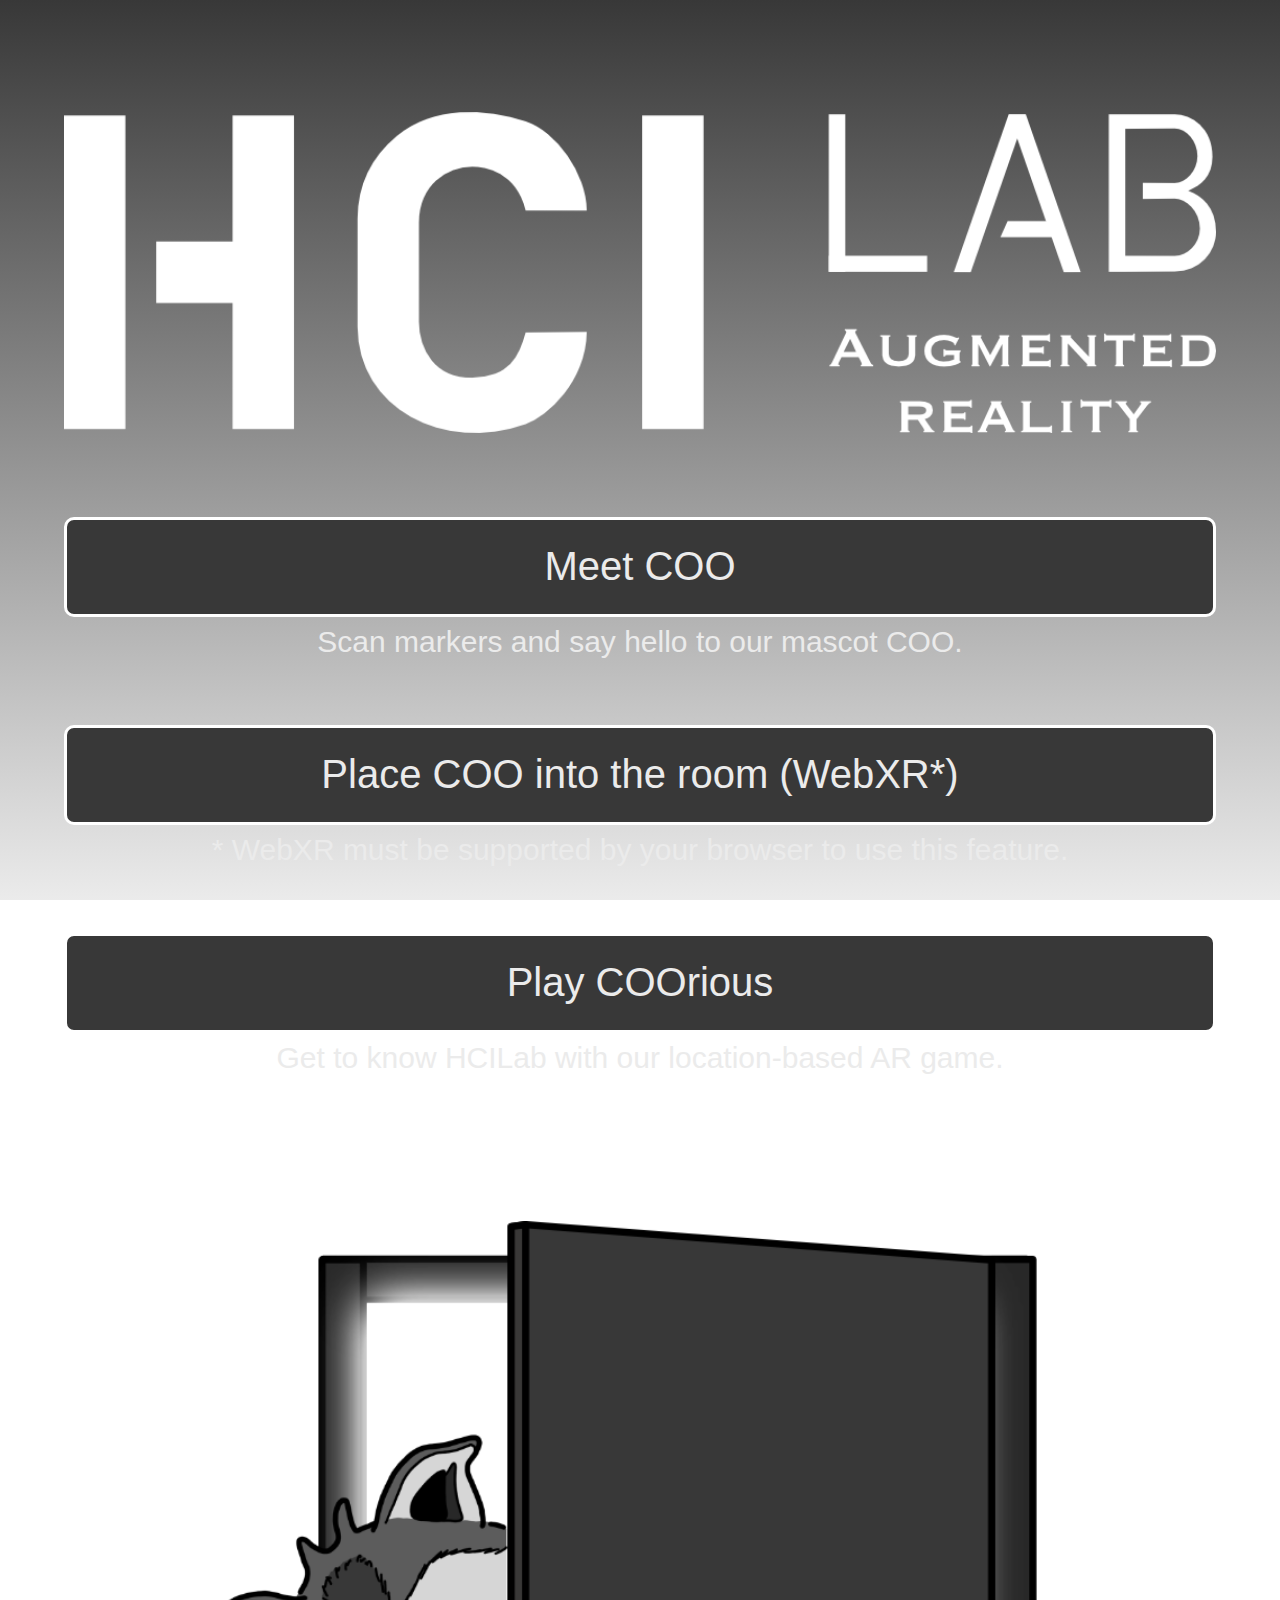
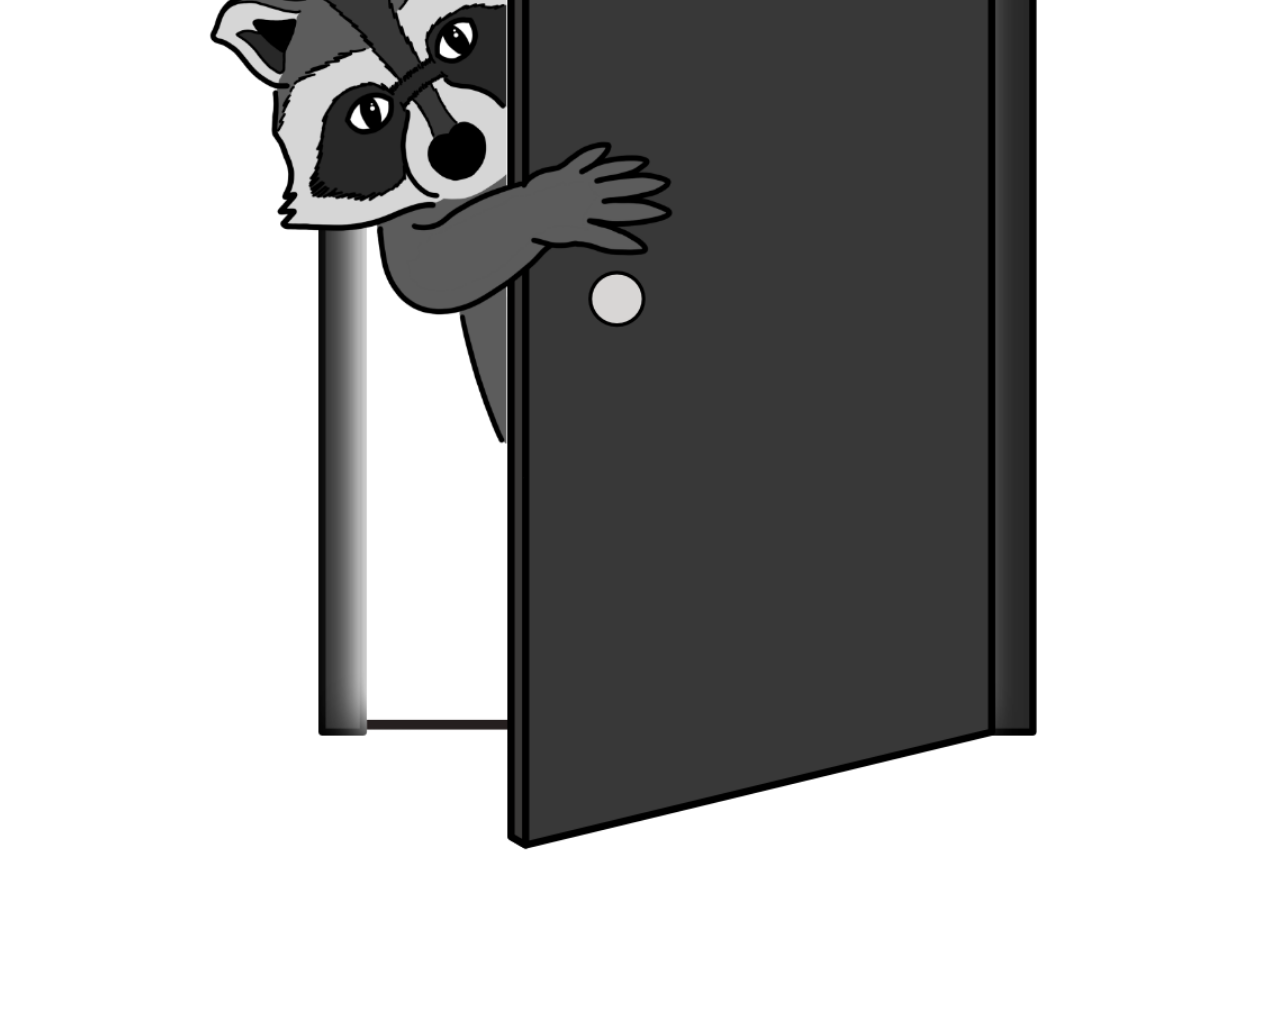
<file: index.html>
<!DOCTYPE html>

<html>
    <head>
        <title>HCILab - COO AR</title>
        <link rel="stylesheet" href="style.css">
    </head>

    <body>
        <div>
            <img src="logoWhite.png" style="width: 100%; margin-top: 3rem;">      
        </div>

        <div style="margin-top: 5rem;">          
            <div>
                <div>
                    <button class="mainPageBtn" onclick="javascript:location.href='Animations/cooAnimations.html'">Meet COO</button>
                    <div class="mainPageDescription">Scan markers and say hello to our mascot COO.</div>
                </div>
                <div>
                    <button class="mainPageBtn" onclick="javascript:location.href='Animations/cooAnimationsWebXR.html'">Place COO into the room (WebXR*)</button>
                    <div class="mainPageDescription">* WebXR must be supported by your browser to use this feature.</div>
                </div>
                <div>
                    <button class="mainPageBtn" onclick="javascript:location.href='Game/game.html'">Play COOrious</button>
                    <div class="mainPageDescription">Get to know HCILab with our location-based AR game.</div>
                </div>
            </div>

            <div style="margin-top: 5rem;">
                <img src="coo.png" style="width: 80%;">
            </div>
        </div>

    </body>
</html>
</file>
<file: style.css>
*{
    font-family: Arial, Helvetica, sans-serif;
    text-align: center;
	user-select: none;
    -moz-user-select: none;
    -webkit-user-drag: none;
    -webkit-user-select: none;
    -ms-user-select: none;
}

html {
	height: 100%;
}

body{
	background-color: rgb(100, 100, 100);
    background: linear-gradient(0deg, rgba(235,235,235,1), rgba(56,56,56,1));
	background-repeat: no-repeat;
	background-attachment: fixed;
    padding: 5%;
	padding-bottom: 0%;
	height: 100%;	
	margin: 0%;
}


.mainPageBtn{
    width: 100%;
    height: 100px;
    font-size: 40px;
	padding: 2px;
    color: #ebebeb;
    background-color: #383838;
	border: 3px solid white;
	border-radius: 10px;
}

.mainPageDescription{
	width: 100%;
	height: 100px;
	margin-top: 0.5rem; 
	font-size: 30px;
	color: #ebebeb;
}

.dialogueBtnsDiv {
	position: fixed;
	text-align: center;
	width: 80%;
	margin: 0 auto;
	bottom: 50px;
	right: 10px;
	left: 10px;
	background: #383838;
	color: #ebebeb;
    border-radius: 5px;
	padding: 5px;
	z-index: 1;
}

#userNameDiv {
	position: fixed;
	width: 80%;
	margin: 0 auto;
	bottom: 50px;
	right: 10px;
	left: 10px;
	background: #383838;
	color: #ebebeb;
    border-radius: 5px;
	padding: 20px;
	z-index: 1;
	text-align: center;
}

.cooBubble {
	position: fixed;
	width: fit-content;
	padding: 20px 60px;
	margin: 0 auto;
	bottom: 50px;
	right: 10px;
	left: 10px;
	background: #383838;
	color: #ebebeb;
    border-radius: 12px;
	z-index: 1;
}

.answerBtn {
	color: #ebebeb; 
	width: 100%;
	background-color: #383838;
	text-align: center; 
	z-index: 1;
	padding: 5px;
}

.answerBtnNextToEachOther {
	color: #ebebeb; 
	width: 10%;
	margin-left: 15px;
	background-color: #383838;
	text-align: center; 
	z-index: 1;
	padding: 5px;
}

body > footer {
	position: sticky;
	top: 100vh;
	color: #383838;
	opacity: 0.4;
  }
</file>
